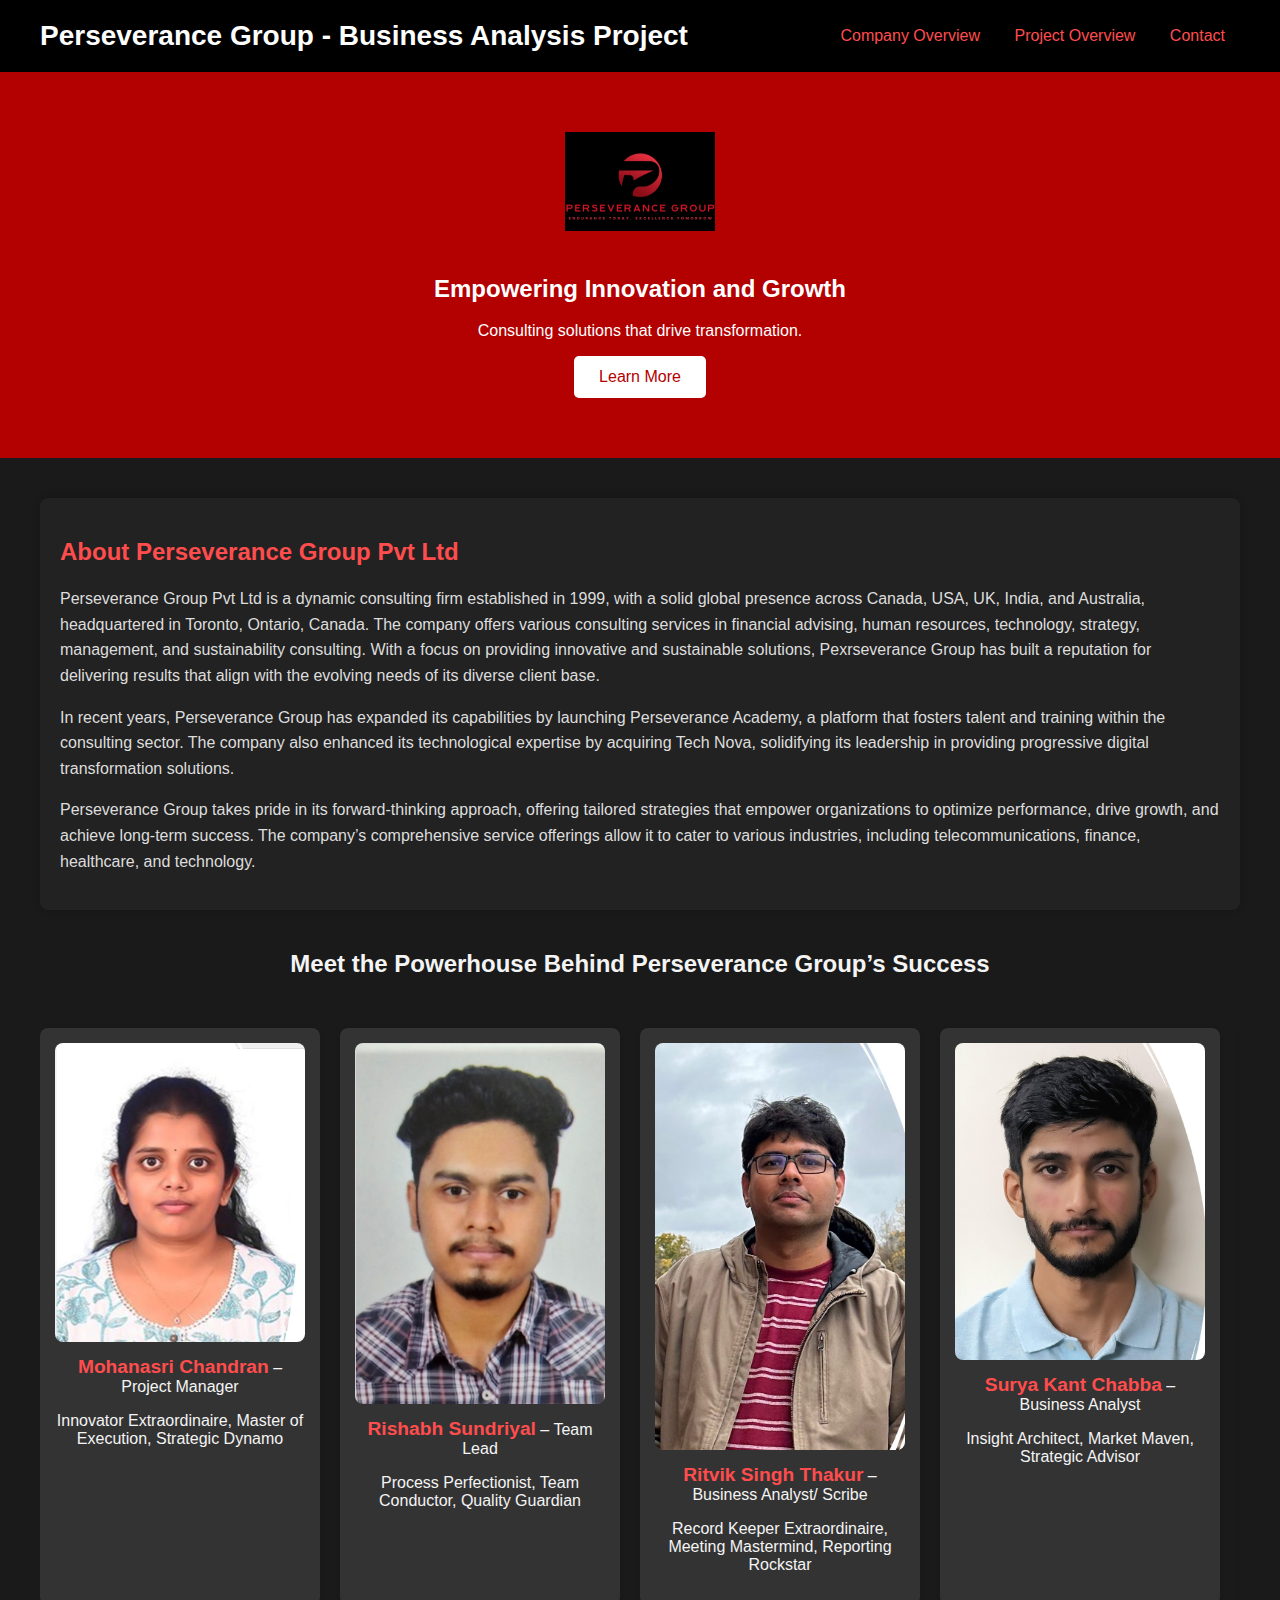
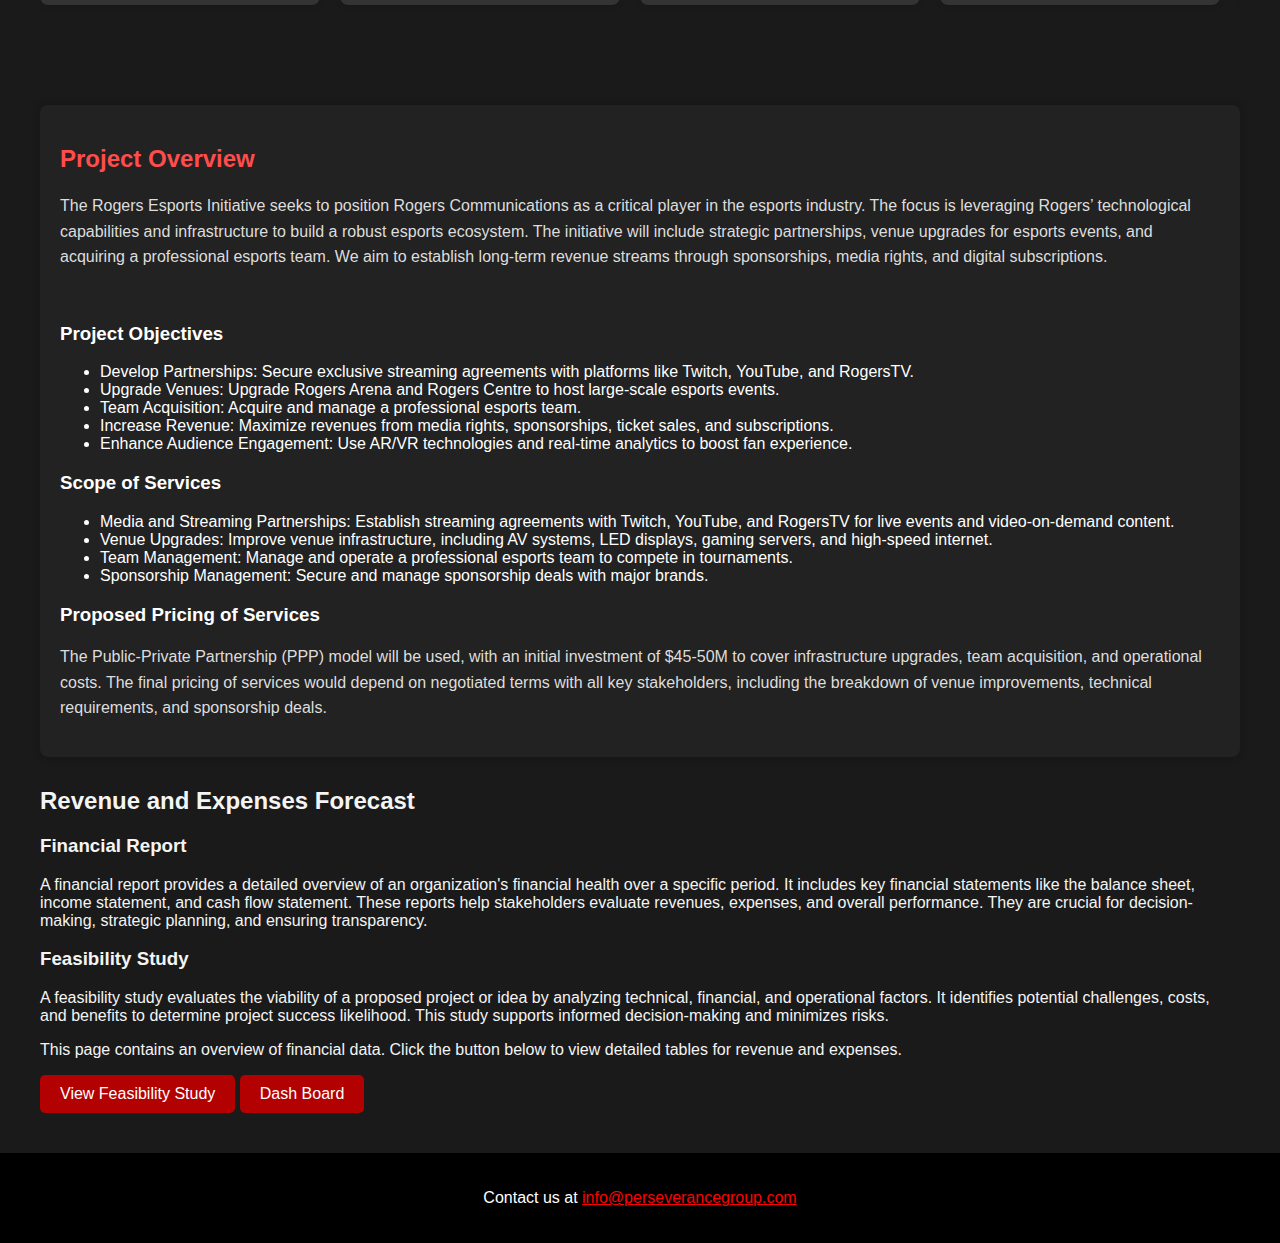
<file: index.html>
<!DOCTYPE html>
<html lang="en">

<head>
    <meta charset="UTF-8">
    <meta name="viewport" content="width=device-width, initial-scale=1.0">
    <title>Perseverance Group - Business Analysis Project</title>
    <link rel="stylesheet" href="front.css">
</head>

<body>
    <!-- Header with Navigation -->
    <header>
        <div class="container">
            <h1>Perseverance Group - Business Analysis Project</h1>
            <nav>
                <a href="#company-overview">Company Overview</a>
                <a href="#project-overview">Project Overview</a>
                <a href="#contact">Contact</a>
            </nav>
        </div>
    </header>

<!-- Hero Section -->
<section class="hero">
    <div class="hero-content">
        <!-- Company Logo -->
        <img src="pers_logo.jpeg" alt="Perseverance Consulting Logo" class="company-logo">
        
        <!-- Hero Text -->
        <h2>Empowering Innovation and Growth</h2>
        <p>Consulting solutions that drive transformation.</p>
        
        <!-- Learn More Button -->
        <button onclick="window.open('about_us.html', '_blank')">Learn More</button>
    </div>
</section>


    <!-- Company Overview Section -->
    <section id="company-overview" class="content-section">
        <div class="card">
            <h2>About Perseverance Group Pvt Ltd</h2>
            <p>Perseverance Group Pvt Ltd is a dynamic consulting firm established in 1999, with a solid global presence
                across Canada, USA, UK, India, and Australia, headquartered in Toronto, Ontario, Canada. The company
                offers various consulting services in financial advising, human resources, technology, strategy,
                management, and sustainability consulting. With a focus on providing innovative and sustainable
                solutions, Pexrseverance Group has built a reputation for delivering results that align with the evolving
                needs of its diverse client base.</p>
            <p>In recent years, Perseverance Group has expanded its capabilities by launching Perseverance Academy, a
                platform that fosters talent and training within the consulting sector. The company also enhanced its
                technological expertise by acquiring Tech Nova, solidifying its leadership in providing progressive
                digital transformation solutions.</p>
            <p>Perseverance Group takes pride in its forward-thinking approach, offering tailored strategies that
                empower organizations to optimize performance, drive growth, and achieve long-term success. The
                company’s comprehensive service offerings allow it to cater to various industries, including
                telecommunications, finance, healthcare, and technology.</p>
        </div>

        <!-- Team Members Section -->
        <div class="team-section">
            <h3>Meet the Powerhouse Behind Perseverance Group’s Success</h3>
            <div class="slider">
                <div class="slide">
                    <img src="mohana-image.jpg" alt="Mohanasri Chandran">
                    <p><strong>Mohanasri Chandran</strong> – Project Manager</p>
                    <p>Innovator Extraordinaire, Master of Execution, Strategic Dynamo</p>
                </div>
                <div class="slide">
                    <img src="rishabh-image.jpg" alt="Rishabh Sundriyal">
                    <p><strong>Rishabh Sundriyal</strong> – Team Lead</p>
                    <p>Process Perfectionist, Team Conductor, Quality Guardian</p>
                </div>
                <div class="slide">
                    <img src="ritvik-image.jpg" alt="Ritvik Singh Thakur">
                    <p><strong>Ritvik Singh Thakur</strong> – Business Analyst/ Scribe</p>
                    <p>Record Keeper Extraordinaire, Meeting Mastermind, Reporting Rockstar</p>
                </div>
                <div class="slide">
                    <img src="surya-image.jpg" alt="Surya Kant Chabba">
                    <p><strong>Surya Kant Chabba</strong> – Business Analyst</p>
                    <p>Insight Architect, Market Maven, Strategic Advisor</p>
                </div>
                <div class="slide">
                    <img src="jyoti-image.jpg" alt="Jyoti Randhawa">
                    <p><strong>Jyoti Randhawa</strong> – Business Analyst</p>
                    <p>Workflow Wizard, Collaboration Catalyst, Solution Specialist</p>
                </div>
                <div class="slide">
                    <img src="chitresh-image.jpg" alt="Chitresh Naredi">
                    <p><strong>Chitresh Naredi</strong> – Business Analyst</p>
                    <p>Data Simplifier, Trend Tracker, Revenue Driver</p>
                </div>
            </div>
        </div>
    </section>


    <!-- Project Overview Section -->
    <section id="project-overview" class="content-section">
        <div class="card">
            <h2>Project Overview</h2>
            <p>The Rogers Esports Initiative seeks to position Rogers Communications as a critical player in the esports
                industry. The focus is leveraging Rogers’ technological capabilities and infrastructure to build a
                robust esports ecosystem. The initiative will include strategic partnerships, venue upgrades for esports
                events, and acquiring a professional esports team. We aim to establish long-term revenue streams through
                sponsorships, media rights, and digital subscriptions.</p>
            <br>
            <h3>Project Objectives</h3>
            <ul>
                <li>Develop Partnerships: Secure exclusive streaming agreements with platforms like Twitch, YouTube, and
                    RogersTV.</li>
                <li>Upgrade Venues: Upgrade Rogers Arena and Rogers Centre to host large-scale esports events.</li>
                <li>Team Acquisition: Acquire and manage a professional esports team.</li>
                <li>Increase Revenue: Maximize revenues from media rights, sponsorships, ticket sales, and
                    subscriptions.</li>
                <li>Enhance Audience Engagement: Use AR/VR technologies and real-time analytics to boost fan experience.
                </li>
            </ul>

            <h3>Scope of Services</h3>
            <ul>
                <li>Media and Streaming Partnerships: Establish streaming agreements with Twitch, YouTube, and RogersTV
                    for live events and video-on-demand content.</li>
                <li>Venue Upgrades: Improve venue infrastructure, including AV systems, LED displays, gaming servers,
                    and high-speed internet.</li>
                <li>Team Management: Manage and operate a professional esports team to compete in tournaments.</li>
                <li>Sponsorship Management: Secure and manage sponsorship deals with major brands.</li>
            </ul>

            <h3>Proposed Pricing of Services</h3>
            <p>The Public-Private Partnership (PPP) model will be used, with an initial investment of $45-50M to cover
                infrastructure upgrades, team acquisition, and operational costs. The final pricing of services would
                depend on negotiated terms with all key stakeholders, including the breakdown of venue improvements,
                technical requirements, and sponsorship deals.</p>
        </div>

        <!-- Financial Tables -->
        <div class="table-container">
            <h2>Revenue and Expenses Forecast</h2>

            <!-- Revenue Table -->
            <div class="table-container">
                <h3>Financial Report</h3>
                <p>A financial report provides a detailed overview of an organization's financial health over a specific
                    period. It includes key financial statements like the balance sheet, income statement, and cash flow
                    statement. These reports help stakeholders evaluate revenues, expenses, and overall performance.
                    They are crucial for decision-making, strategic planning, and ensuring transparency.</p>
                <h3>Feasibility Study</h3>
                <p>A feasibility study evaluates the viability of a proposed project or idea by analyzing technical,
                    financial, and operational factors. It identifies potential challenges, costs, and benefits to
                    determine project success likelihood. This study supports informed decision-making and minimizes
                    risks.</p>
                <p>This page contains an overview of financial data. Click the button below to view detailed tables for
                    revenue and expenses.</p>
                <button onclick="window.open('financial-tables.html', '_blank')">View Feasibility Study</button>
                <button onclick="window.open('dash_board.html', '_blank')">Dash Board</button>
            </div>
        </div>
    </section>

    <!-- Footer Section -->
    <footer id="contact">
        <p>Contact us at <a style="color:red;" href="mailto:info@perseverancegroup.com">info@perseverancegroup.com</a>
        </p>
    </footer>
</body>

</html>
</file>
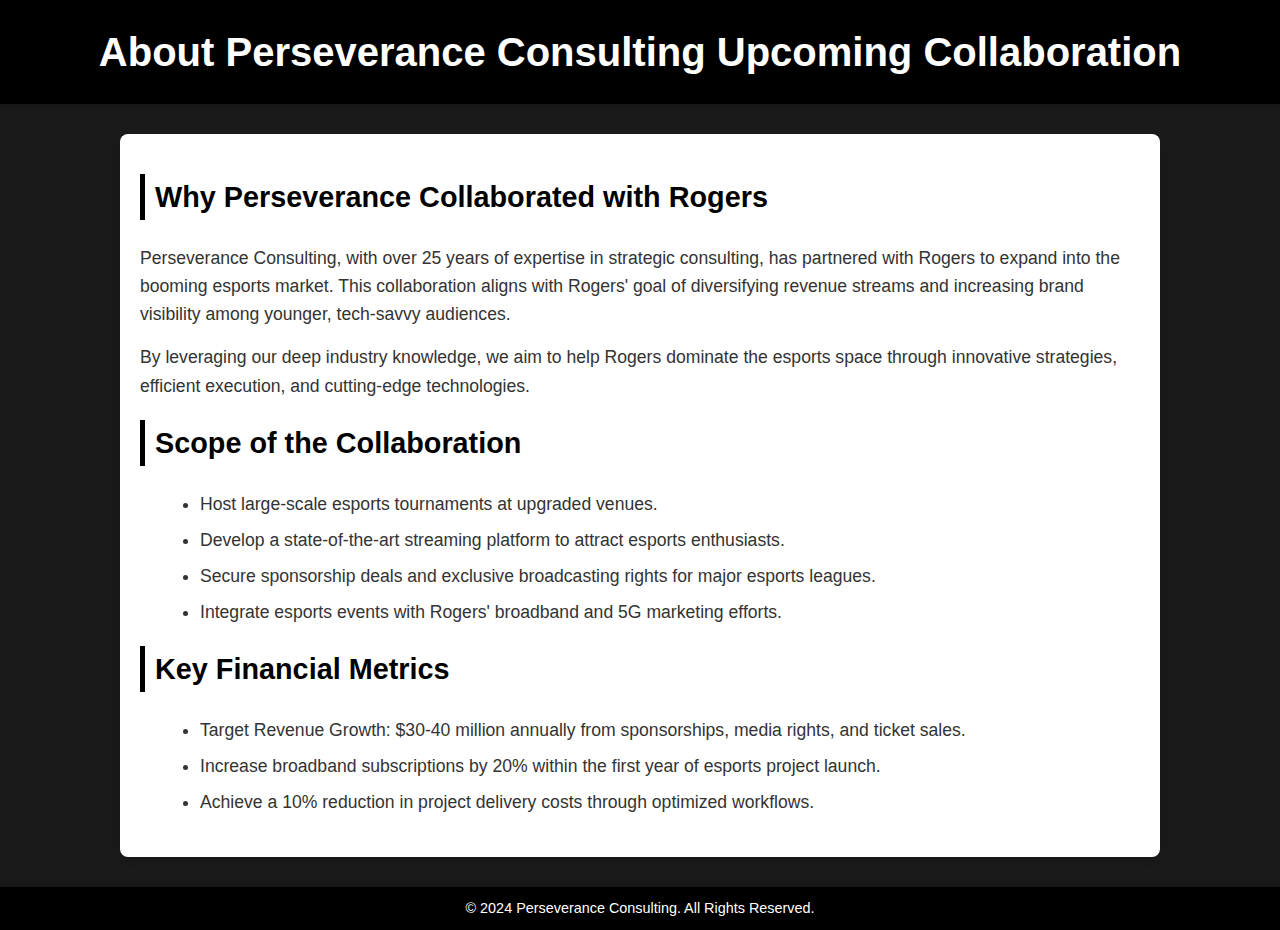
<file: about_us.html>
<!DOCTYPE html>
<html lang="en">
<head>
    <meta charset="UTF-8">
    <meta name="viewport" content="width=device-width, initial-scale=1.0">
    <title>About Us - Perseverance Consulting </title>
    <style>
        /* General Styles */
        body {
            font-family: 'Roboto', Arial, sans-serif;
            margin: 0;
            padding: 0;
            background-color: #1a1a1a; /* Dark background */
            color: #f4f4f4; /* Light text color for readability */
            line-height: 1.6;
        }
    
        /* Header Styles */
        header {
            background-color: #000; /* Black background */
            color: white;
            padding: 20px 0;
            text-align: center;
            box-shadow: 0 4px 6px rgba(0, 0, 0, 0.1);
        }
    
        header h1 {
            margin: 0;
            font-size: 2.5rem;
            font-weight: bold;
        }
    
        /* Content Section */
        .content {
            max-width: 1000px;
            margin: 30px auto;
            padding: 20px;
            background: white; /* White background for the content */
            color: #333; /* Dark text for readability */
            border-radius: 8px;
            box-shadow: 0 4px 8px rgba(0, 0, 0, 0.1);
        }
    
        h2 {
            color: #000; /* Black text for headings */
            font-size: 1.8rem;
            border-left: 5px solid #000; /* Black border left */
            padding-left: 10px;
            margin-top: 20px;
        }
    
        p {
            margin: 15px 0;
            font-size: 1.1rem;
        }
    
        ul {
            margin: 15px 0 20px 20px;
            font-size: 1.1rem;
        }
    
        ul li {
            margin: 8px 0;
            list-style: disc;
        }
    
        /* Footer Styles */
        footer {
            background-color: #000; /* Black background */
            color: white;
            text-align: center;
            padding: 10px 0;
            position: relative;
            margin-top: 30px;
            box-shadow: 0 -4px 6px rgba(0, 0, 0, 0.1);
        }
    
        footer p {
            margin: 0;
            font-size: 0.9rem;
        }
    
        /* Button Styles */
        .button {
            display: inline-block;
            margin: 20px auto;
            text-align: center;
            text-decoration: none;
            color: #fff;
            background-color: #000; /* Black background for buttons */
            padding: 10px 20px;
            border-radius: 5px;
            font-size: 1rem;
            transition: background-color 0.3s;
        }
    
        .button:hover {
            background-color: #333; /* Darker shade of black on hover */
        }
    </style>
</head>
<body>
    <header>
        <h1>About Perseverance Consulting Upcoming Collaboration</h1>
    </header>
    <div class="content">
        <h2>Why Perseverance Collaborated with Rogers</h2>
        <p>
            Perseverance Consulting, with over 25 years of expertise in strategic consulting, has partnered with Rogers to expand into the booming esports market. This collaboration aligns with Rogers' goal of diversifying revenue streams and increasing brand visibility among younger, tech-savvy audiences.
        </p>
        <p>
            By leveraging our deep industry knowledge, we aim to help Rogers dominate the esports space through innovative strategies, efficient execution, and cutting-edge technologies.
        </p>

        <h2>Scope of the Collaboration</h2>
        <ul>
            <li>Host large-scale esports tournaments at upgraded venues.</li>
            <li>Develop a state-of-the-art streaming platform to attract esports enthusiasts.</li>
            <li>Secure sponsorship deals and exclusive broadcasting rights for major esports leagues.</li>
            <li>Integrate esports events with Rogers' broadband and 5G marketing efforts.</li>
        </ul>

        <h2>Key Financial Metrics</h2>
        <ul>
            <li>Target Revenue Growth: $30-40 million annually from sponsorships, media rights, and ticket sales.</li>
            <li>Increase broadband subscriptions by 20% within the first year of esports project launch.</li>
            <li>Achieve a 10% reduction in project delivery costs through optimized workflows.</li>
        </ul>
    </div>
    <footer>
        <p>&copy; 2024 Perseverance Consulting. All Rights Reserved.</p>
    </footer>
</body>
</html>
</file>
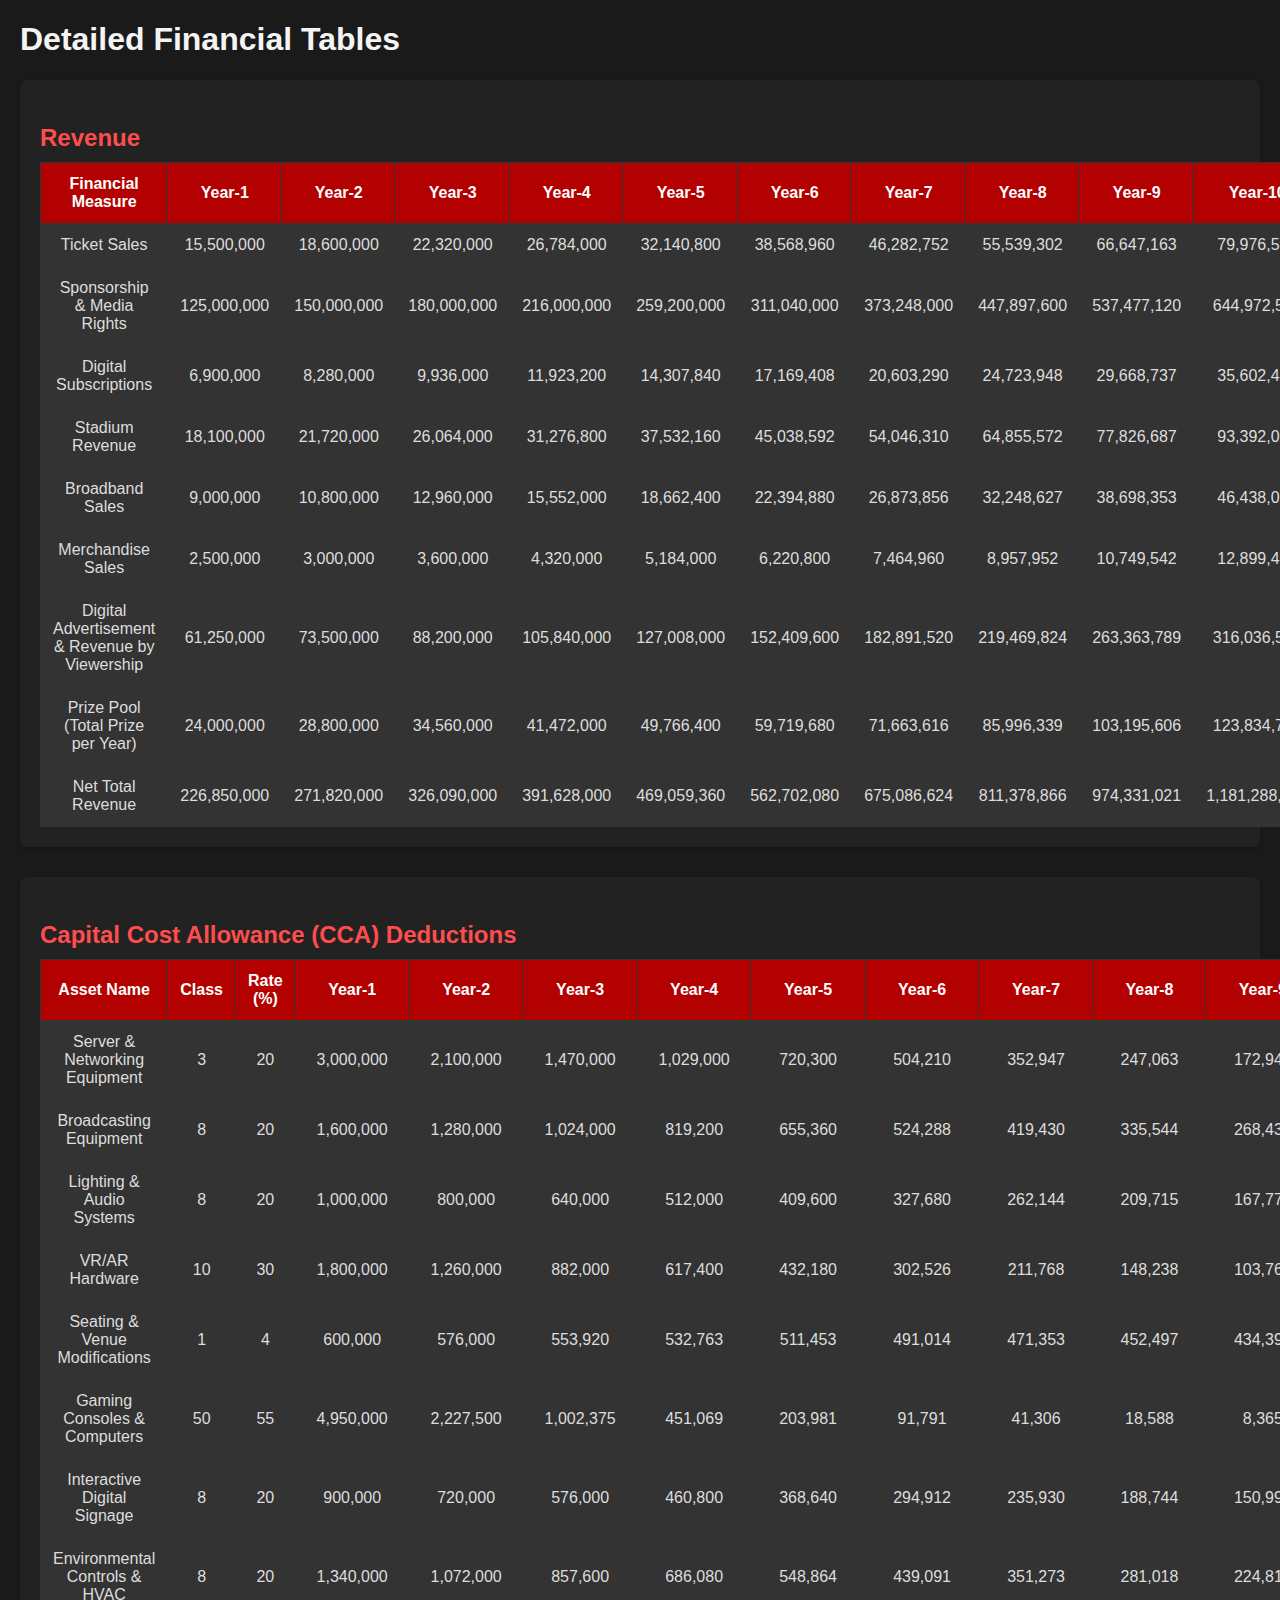
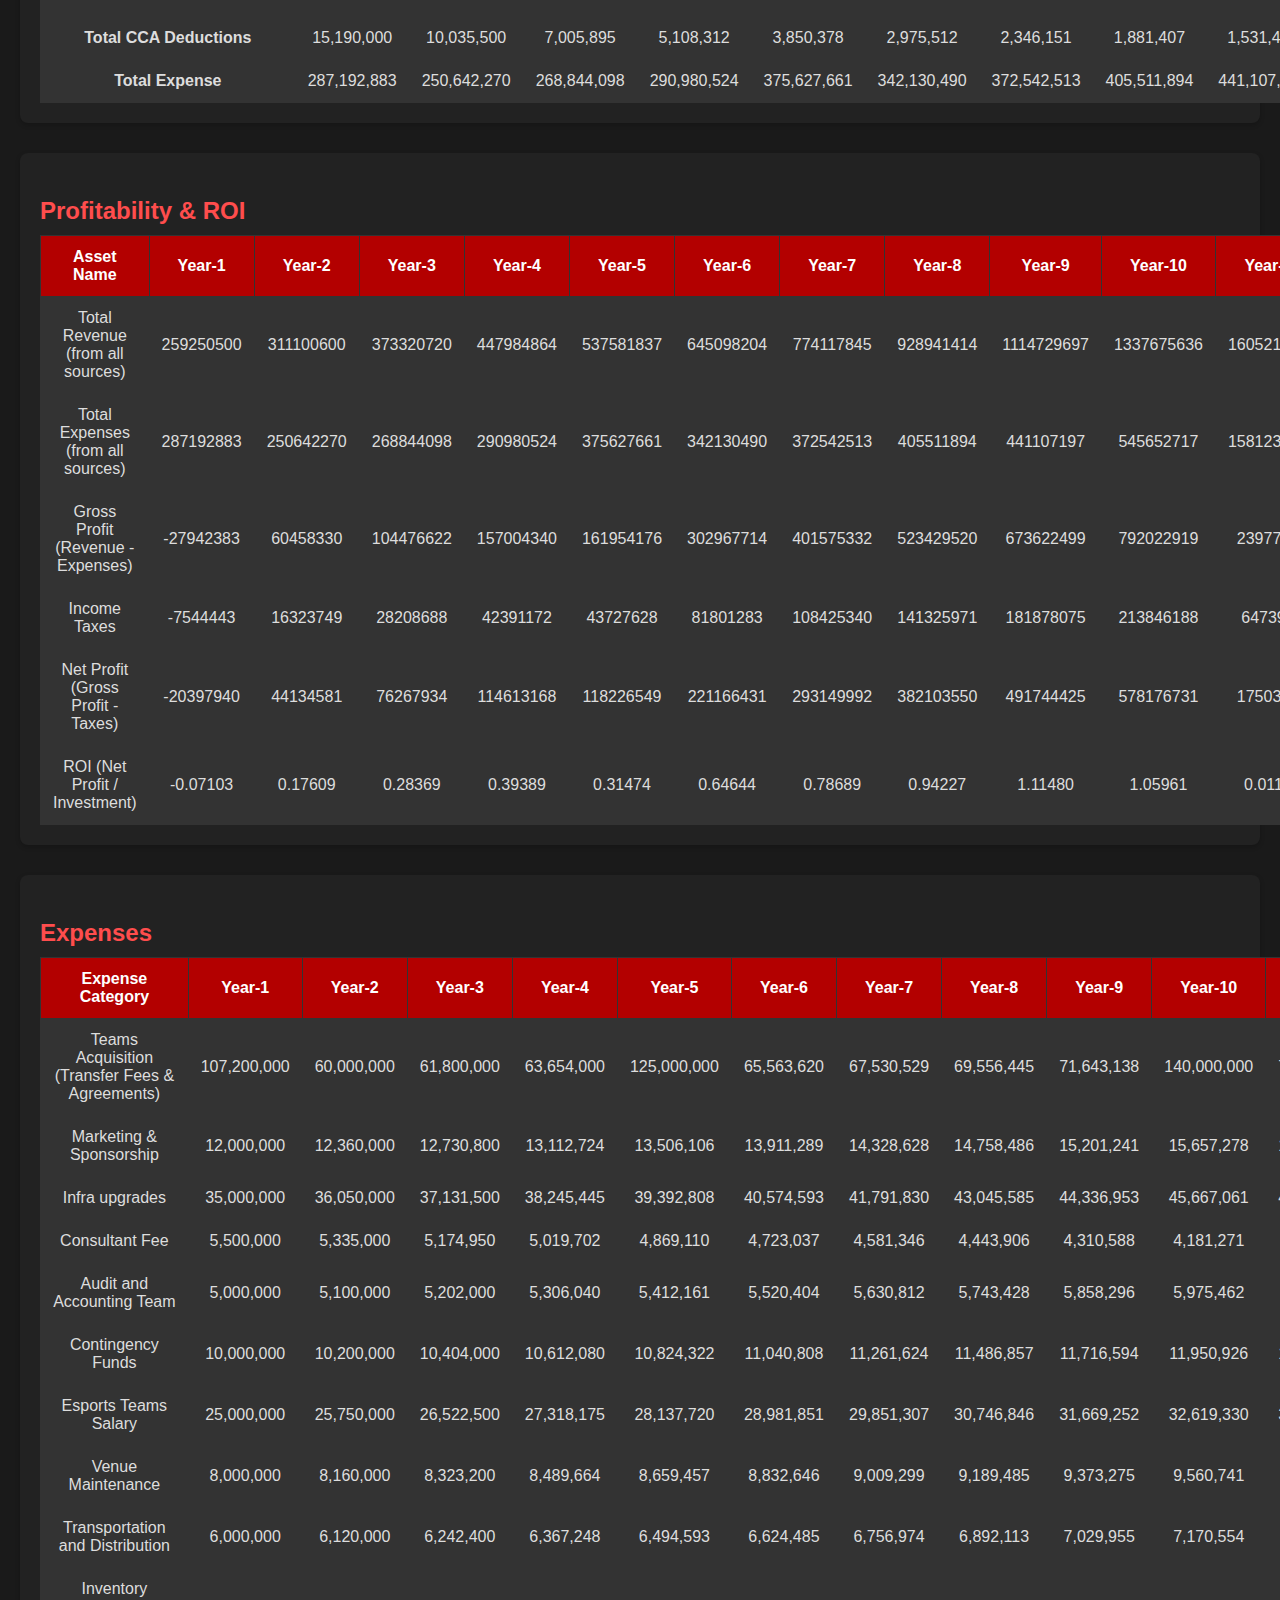
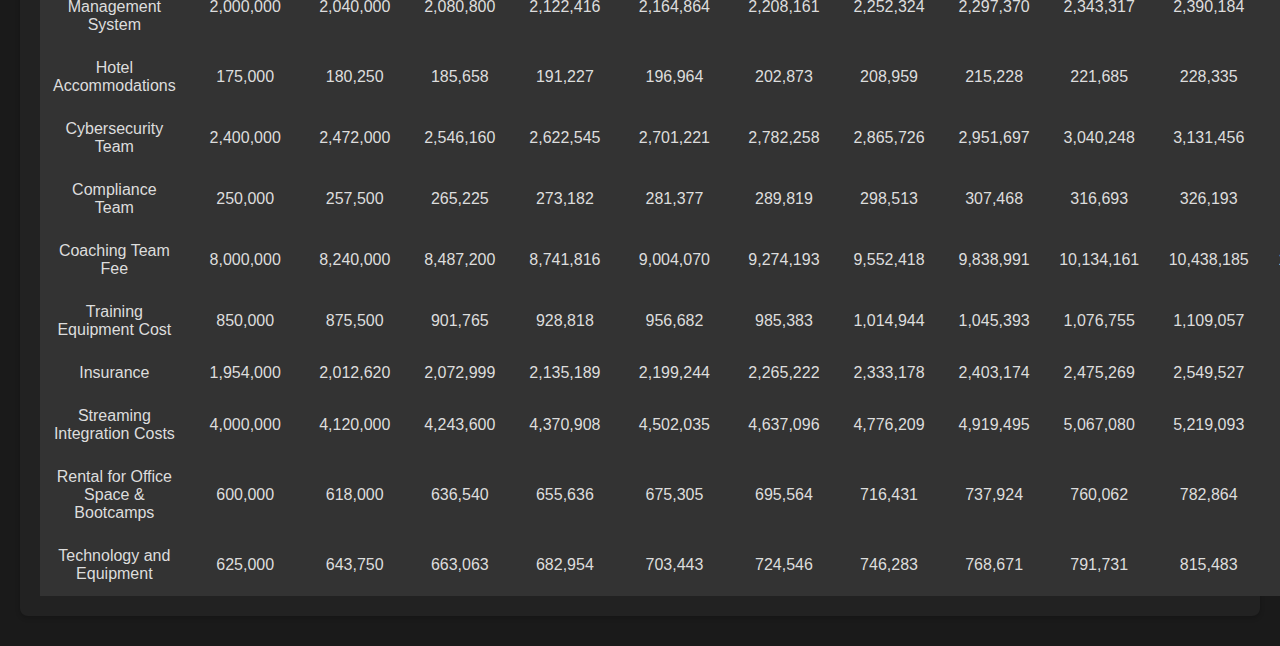
<file: financial-tables.html>
<!DOCTYPE html>
<html lang="en">

<head>
    <meta charset="UTF-8">
    <meta name="viewport" content="width=device-width, initial-scale=1.0">
    <title>Financial Tables</title>
    <style>
        body {
            font-family: Arial, sans-serif;
            margin: 20px;
            background-color: #1a1a1a; /* Dark background for the entire page */
            color: #f4f4f4; /* Light text color for readability */
        }
    
        .table-container {
            margin-bottom: 30px;
            background-color: #222; /* Dark background for the container */
            padding: 20px;
            border-radius: 8px;
            box-shadow: 0 2px 5px rgba(0, 0, 0, 0.2); /* Subtle shadow for depth */
        }
    
        table {
            width: 100%;
            border-collapse: collapse;
            margin-top: 10px;
        }
    
        th,
        td {
            border: 1px solid #333; /* Dark border for a sleek look */
            padding: 12px;
            text-align: center;
            font-size: 16px;
        }
    
        th {
            background-color: #b30000; /* Red background for header */
            color: white; /* White text for header */
            font-weight: bold;
        }
    
        td {
            background-color: #333; /* Dark background for table cells */
            color: #ddd; /* Light text color for contrast */
        }
    
        td:hover {
            background-color: #ff4d4d; /* Red hover effect for cells */
            color: white; /* White text on hover for emphasis */
            transition: background-color 0.3s ease, color 0.3s ease;
        }
    
        h3 {
            margin-bottom: 10px;
            color: #ff4d4d; /* Red color for headings */
            font-size: 24px;
        }
    </style>
</head>

<body>
    <h1>Detailed Financial Tables</h1>

    <!-- Revenue Table -->
    <div class="table-container">
        <h3>Revenue</h3>
        <table>
            <thead>
                <tr>
                    <th>Financial Measure</th>
                    <th>Year-1</th>
                    <th>Year-2</th>
                    <th>Year-3</th>
                    <th>Year-4</th>
                    <th>Year-5</th>
                    <th>Year-6</th>
                    <th>Year-7</th>
                    <th>Year-8</th>
                    <th>Year-9</th>
                    <th>Year-10</th>
                    <th>Year-11</th>
                    <th>Year-12</th>
                    <th>Year-13</th>
                    <th>Year-14</th>
                    <th>Year-15</th>
                    <th>Year-16</th>
                    <th>Year-17</th>
                    <th>Year-18</th>
                    <th>Year-19</th>
                    <th>Year-20</th>
                </tr>
            </thead>
            <tbody>
                <tr>
                    <td>Ticket Sales</td>
                    <td>15,500,000</td>
                    <td>18,600,000</td>
                    <td>22,320,000</td>
                    <td>26,784,000</td>
                    <td>32,140,800</td>
                    <td>38,568,960</td>
                    <td>46,282,752</td>
                    <td>55,539,302</td>
                    <td>66,647,163</td>
                    <td>79,976,595</td>
                    <td>95,971,915</td>
                    <td>115,166,297</td>
                    <td>138,199,557</td>
                    <td>165,839,468</td>
                    <td>199,007,362</td>
                    <td>286,570,601</td>
                    <td>286,570,601</td>
                    <td>343,884,722</td>
                    <td>412,661,666</td>
                    <td>495,193,999</td>
                </tr>
                <tr>
                    <td>Sponsorship & Media Rights</td>
                    <td>125,000,000</td>
                    <td>150,000,000</td>
                    <td>180,000,000</td>
                    <td>216,000,000</td>
                    <td>259,200,000</td>
                    <td>311,040,000</td>
                    <td>373,248,000</td>
                    <td>447,897,600</td>
                    <td>537,477,120</td>
                    <td>644,972,544</td>
                    <td>773,967,053</td>
                    <td>928,760,463</td>
                    <td>1,114,512,556</td>
                    <td>1,337,415,067</td>
                    <td>1,604,898,081</td>
                    <td>2,311,053,236</td>
                    <td>2,311,053,236</td>
                    <td>2,773,263,883</td>
                    <td>3,327,916,660</td>
                    <td>3,993,499,992</td>
                </tr>
                <tr>
                    <td>Digital Subscriptions</td>
                    <td>6,900,000</td>
                    <td>8,280,000</td>
                    <td>9,936,000</td>
                    <td>11,923,200</td>
                    <td>14,307,840</td>
                    <td>17,169,408</td>
                    <td>20,603,290</td>
                    <td>24,723,948</td>
                    <td>29,668,737</td>
                    <td>35,602,484</td>
                    <td>42,722,981</td>
                    <td>51,267,578</td>
                    <td>61,521,093</td>
                    <td>73,825,312</td>
                    <td>88,590,374</td>
                    <td>127,570,139</td>
                    <td>127,570,139</td>
                    <td>153,084,166</td>
                    <td>183,701,000</td>
                    <td>220,441,200</td>
                </tr>
                <tr>
                    <td>Stadium Revenue</td>
                    <td>18,100,000</td>
                    <td>21,720,000</td>
                    <td>26,064,000</td>
                    <td>31,276,800</td>
                    <td>37,532,160</td>
                    <td>45,038,592</td>
                    <td>54,046,310</td>
                    <td>64,855,572</td>
                    <td>77,826,687</td>
                    <td>93,392,024</td>
                    <td>112,070,429</td>
                    <td>134,484,515</td>
                    <td>161,381,418</td>
                    <td>193,657,702</td>
                    <td>232,389,242</td>
                    <td>334,640,509</td>
                    <td>334,640,509</td>
                    <td>401,568,610</td>
                    <td>481,882,332</td>
                    <td>578,258,799</td>
                </tr>
                <tr>
                    <td>Broadband Sales</td>
                    <td>9,000,000</td>
                    <td>10,800,000</td>
                    <td>12,960,000</td>
                    <td>15,552,000</td>
                    <td>18,662,400</td>
                    <td>22,394,880</td>
                    <td>26,873,856</td>
                    <td>32,248,627</td>
                    <td>38,698,353</td>
                    <td>46,438,023</td>
                    <td>55,725,628</td>
                    <td>66,870,753</td>
                    <td>80,244,904</td>
                    <td>96,293,885</td>
                    <td>115,552,662</td>
                    <td>166,395,833</td>
                    <td>166,395,833</td>
                    <td>199,675,000</td>
                    <td>239,610,000</td>
                    <td>287,531,999</td>
                </tr>
                <tr>
                    <td>Merchandise Sales</td>
                    <td>2,500,000</td>
                    <td>3,000,000</td>
                    <td>3,600,000</td>
                    <td>4,320,000</td>
                    <td>5,184,000</td>
                    <td>6,220,800</td>
                    <td>7,464,960</td>
                    <td>8,957,952</td>
                    <td>10,749,542</td>
                    <td>12,899,451</td>
                    <td>15,479,341</td>
                    <td>18,575,209</td>
                    <td>22,290,251</td>
                    <td>26,748,301</td>
                    <td>32,097,962</td>
                    <td>46,221,065</td>
                    <td>46,221,065</td>
                    <td>55,465,278</td>
                    <td>66,558,333</td>
                    <td>79,870,000</td>
                </tr>
                <tr>
                    <td>Digital Advertisement & Revenue by Viewership</td>
                    <td>61,250,000</td>
                    <td>73,500,000</td>
                    <td>88,200,000</td>
                    <td>105,840,000</td>
                    <td>127,008,000</td>
                    <td>152,409,600</td>
                    <td>182,891,520</td>
                    <td>219,469,824</td>
                    <td>263,363,789</td>
                    <td>316,036,547</td>
                    <td>379,243,856</td>
                    <td>455,092,627</td>
                    <td>546,111,152</td>
                    <td>655,333,383</td>
                    <td>786,400,060</td>
                    <td>1,132,416,086</td>
                    <td>1,132,416,086</td>
                    <td>1,358,899,303</td>
                    <td>1,630,679,164</td>
                    <td>1,956,815,800</td>
                </tr>
                <tr>
                    <td>Prize Pool (Total Prize per Year)</td>
                    <td>24,000,000</td>
                    <td>28,800,000</td>
                    <td>34,560,000</td>
                    <td>41,472,000</td>
                    <td>49,766,400</td>
                    <td>59,719,680</td>
                    <td>71,663,616</td>
                    <td>85,996,339</td>
                    <td>103,195,606</td>
                    <td>123,834,727</td>
                    <td>148,601,681</td>
                    <td>178,322,017</td>
                    <td>213,986,420</td>
                    <td>257,259,702</td>
                    <td>309,100,678</td>
                    <td>442,984,959</td>
                    <td>442,984,959</td>
                    <td>531,581,950</td>
                    <td>637,898,340</td>
                    <td>765,478,008</td>
                </tr>
                <tr>
                    <td>Net Total Revenue</td>
                    <td>226,850,000</td>
                    <td>271,820,000</td>
                    <td>326,090,000</td>
                    <td>391,628,000</td>
                    <td>469,059,360</td>
                    <td>562,702,080</td>
                    <td>675,086,624</td>
                    <td>811,378,866</td>
                    <td>974,331,021</td>
                    <td>1,181,288,874</td>
                    <td>1,423,883,359</td>
                    <td>1,715,440,396</td>
                    <td>2,072,617,141</td>
                    <td>2,487,479,479</td>
                    <td>3,080,277,628</td>
                    <td>3,080,277,628</td>
                    <td>3,696,703,356</td>
                    <td>4,435,760,792</td>
                    <td>5,292,648,983</td>
                    <td>8,282,534,958</td>
                </tr>
            </tbody>
        </table>
    </div>

    <!-- Capital Cost Allowance (CCA) -->
    <div class="table-container">
        <h3>Capital Cost Allowance (CCA) Deductions</h3>
        <table>
            <thead>
                <tr>
                    <th>Asset Name</th>
                    <th>Class</th>
                    <th>Rate (%)</th>
                    <th>Year-1</th>
                    <th>Year-2</th>
                    <th>Year-3</th>
                    <th>Year-4</th>
                    <th>Year-5</th>
                    <th>Year-6</th>
                    <th>Year-7</th>
                    <th>Year-8</th>
                    <th>Year-9</th>
                    <th>Year-10</th>
                    <th>Year-11</th>
                    <th>Year-12</th>
                    <th>Year-13</th>
                    <th>Year-14</th>
                    <th>Year-15</th>
                    <th>Year-16</th>
                    <th>Year-17</th>
                    <th>Year-18</th>
                    <th>Year-19</th>
                    <th>Year-20</th>
                </tr>
            </thead>
            <tbody>
                <tr>
                    <td>Server & Networking Equipment</td>
                    <td>3</td>
                    <td>20</td>
                    <td>3,000,000</td>
                    <td>2,100,000</td>
                    <td>1,470,000</td>
                    <td>1,029,000</td>
                    <td>720,300</td>
                    <td>504,210</td>
                    <td>352,947</td>
                    <td>247,063</td>
                    <td>172,944</td>
                    <td>121,061</td>
                    <td>84,743</td>
                    <td>59,320</td>
                    <td>41,524</td>
                    <td>29,067</td>
                    <td>20,347</td>
                    <td>14,243</td>
                    <td>9,970</td>
                    <td>6,979</td>
                    <td>4,885</td>
                    <td>3,420</td>
                </tr>
                <tr>
                    <td>Broadcasting Equipment</td>
                    <td>8</td>
                    <td>20</td>
                    <td>1,600,000</td>
                    <td>1,280,000</td>
                    <td>1,024,000</td>
                    <td>819,200</td>
                    <td>655,360</td>
                    <td>524,288</td>
                    <td>419,430</td>
                    <td>335,544</td>
                    <td>268,435</td>
                    <td>214,748</td>
                    <td>171,798</td>
                    <td>137,438</td>
                    <td>109,950</td>
                    <td>87,960</td>
                    <td>70,368</td>
                    <td>56,294</td>
                    <td>45,035</td>
                    <td>36,028</td>
                    <td>28,822</td>
                    <td>23,058</td>
                </tr>
                <tr>
                    <td>Lighting & Audio Systems</td>
                    <td>8</td>
                    <td>20</td>
                    <td>1,000,000</td>
                    <td>800,000</td>
                    <td>640,000</td>
                    <td>512,000</td>
                    <td>409,600</td>
                    <td>327,680</td>
                    <td>262,144</td>
                    <td>209,715</td>
                    <td>167,772</td>
                    <td>134,218</td>
                    <td>107,374</td>
                    <td>85,899</td>
                    <td>68,719</td>
                    <td>54,975</td>
                    <td>43,980</td>
                    <td>35,184</td>
                    <td>28,147</td>
                    <td>22,518</td>
                    <td>18,014</td>
                    <td>14,411</td>
                </tr>
                <tr>
                    <td>VR/AR Hardware</td>
                    <td>10</td>
                    <td>30</td>
                    <td>1,800,000</td>
                    <td>1,260,000</td>
                    <td>882,000</td>
                    <td>617,400</td>
                    <td>432,180</td>
                    <td>302,526</td>
                    <td>211,768</td>
                    <td>148,238</td>
                    <td>103,767</td>
                    <td>72,637</td>
                    <td>50,846</td>
                    <td>35,592</td>
                    <td>24,914</td>
                    <td>17,440</td>
                    <td>12,208</td>
                    <td>8,546</td>
                    <td>5,982</td>
                    <td>4,187</td>
                    <td>2,930</td>
                    <td>2,051</td>
                </tr>
                <tr>
                    <td>Seating & Venue Modifications</td>
                    <td>1</td>
                    <td>4</td>
                    <td>600,000</td>
                    <td>576,000</td>
                    <td>553,920</td>
                    <td>532,763</td>
                    <td>511,453</td>
                    <td>491,014</td>
                    <td>471,353</td>
                    <td>452,497</td>
                    <td>434,397</td>
                    <td>417,021</td>
                    <td>400,300</td>
                    <td>384,288</td>
                    <td>368,915</td>
                    <td>354,158</td>
                    <td>340,032</td>
                    <td>326,431</td>
                    <td>313,374</td>
                    <td>300,839</td>
                    <td>288,806</td>
                    <td>277,254</td>
                </tr>
                <tr>
                    <td>Gaming Consoles & Computers</td>
                    <td>50</td>
                    <td>55</td>
                    <td>4,950,000</td>
                    <td>2,227,500</td>
                    <td>1,002,375</td>
                    <td>451,069</td>
                    <td>203,981</td>
                    <td>91,791</td>
                    <td>41,306</td>
                    <td>18,588</td>
                    <td>8,365</td>
                    <td>3,764</td>
                    <td>1,694</td>
                    <td>762</td>
                    <td>343</td>
                    <td>154</td>
                    <td>69</td>
                    <td>31</td>
                    <td>14</td>
                    <td>6</td>
                    <td>3</td>
                    <td>1</td>
                </tr>
                <tr>
                    <td>Interactive Digital Signage</td>
                    <td>8</td>
                    <td>20</td>
                    <td>900,000</td>
                    <td>720,000</td>
                    <td>576,000</td>
                    <td>460,800</td>
                    <td>368,640</td>
                    <td>294,912</td>
                    <td>235,930</td>
                    <td>188,744</td>
                    <td>150,995</td>
                    <td>120,796</td>
                    <td>96,637</td>
                    <td>77,309</td>
                    <td>61,847</td>
                    <td>49,477</td>
                    <td>39,581</td>
                    <td>31,665</td>
                    <td>25,332</td>
                    <td>20,265</td>
                    <td>16,212</td>
                    <td>12,969</td>
                </tr>
                <tr>
                    <td>Environmental Controls & HVAC</td>
                    <td>8</td>
                    <td>20</td>
                    <td>1,340,000</td>
                    <td>1,072,000</td>
                    <td>857,600</td>
                    <td>686,080</td>
                    <td>548,864</td>
                    <td>439,091</td>
                    <td>351,273</td>
                    <td>281,018</td>
                    <td>224,814</td>
                    <td>179,851</td>
                    <td>143,881</td>
                    <td>115,105</td>
                    <td>92,084</td>
                    <td>73,667</td>
                    <td>58,934</td>
                    <td>47,147</td>
                    <td>37,718</td>
                    <td>30,173</td>
                    <td>24,138</td>
                    <td>19,310</td>
                </tr>
                <tr>
                    <td colspan="3"><strong>Total CCA Deductions</strong></td>
                    <td>15,190,000</td>
                    <td>10,035,500</td>
                    <td>7,005,895</td>
                    <td>5,108,312</td>
                    <td>3,850,378</td>
                    <td>2,975,512</td>
                    <td>2,346,151</td>
                    <td>1,881,407</td>
                    <td>1,531,489</td>
                    <td>1,264,096</td>
                    <td>1,057,272</td>
                    <td>895,712</td>
                    <td>768,295</td>
                    <td>666,897</td>
                    <td>585,518</td>
                    <td>519,541</td>
                    <td>465,571</td>
                    <td>420,995</td>
                    <td>383,810</td>
                    <td>352,474</td>
                </tr>
                <tr>
                    <td colspan="3"><strong>Total Expense</strong></td>
                    <td>287,192,883</td>
                    <td>250,642,270</td>
                    <td>268,844,098</td>
                    <td>290,980,524</td>
                    <td>375,627,661</td>
                    <td>342,130,490</td>
                    <td>372,542,513</td>
                    <td>405,511,894</td>
                    <td>441,107,197</td>
                    <td>545,652,717</td>
                    <td>1,581,233,303</td>
                    <td>1,628,040,396</td>
                    <td>266,297,452</td>
                    <td>273,809,514</td>
                    <td>354,543,866</td>
                    <td>287,172,724</td>
                    <td>295,439,821</td>
                    <td>303,983,225</td>
                    <td>312,806,469</td>
                    <td>402,435,034</td>
                </tr>
            </tbody>
        </table>
    </div>

    <!-- Profitability & ROI -->
    <div class="table-container">
        <h3>Profitability & ROI</h3>
        <table>
            <thead>
                <tr>
                    <th>Asset Name</th>
                    <th>Year-1</th>
                    <th>Year-2</th>
                    <th>Year-3</th>
                    <th>Year-4</th>
                    <th>Year-5</th>
                    <th>Year-6</th>
                    <th>Year-7</th>
                    <th>Year-8</th>
                    <th>Year-9</th>
                    <th>Year-10</th>
                    <th>Year-11</th>
                    <th>Year-12</th>
                    <th>Year-13</th>
                    <th>Year-14</th>
                    <th>Year-15</th>
                    <th>Year-16</th>
                    <th>Year-17</th>
                    <th>Year-18</th>
                    <th>Year-19</th>
                    <th>Year-20</th>
                </tr>
            </thead>
            <tbody>
                <tr>
                    <td>Total Revenue (from all sources)</td>
                    <td>259250500</td>
                    <td>311100600</td>
                    <td>373320720</td>
                    <td>447984864</td>
                    <td>537581837</td>
                    <td>645098204</td>
                    <td>774117845</td>
                    <td>928941414</td>
                    <td>1114729697</td>
                    <td>1337675636</td>
                    <td>1605210763</td>
                    <td>1926252916</td>
                    <td>2311503499</td>
                    <td>2773804199</td>
                    <td>3328565039</td>
                    <td>4793133656</td>
                    <td>4793133656</td>
                    <td>5751760387</td>
                    <td>6902112465</td>
                    <td>8282534958</td>
                </tr>
                <tr>
                    <td>Total Expenses (from all sources)</td>
                    <td>287192883</td>
                    <td>250642270</td>
                    <td>268844098</td>
                    <td>290980524</td>
                    <td>375627661</td>
                    <td>342130490</td>
                    <td>372542513</td>
                    <td>405511894</td>
                    <td>441107197</td>
                    <td>545652717</td>
                    <td>1581233303</td>
                    <td>1628040396</td>
                    <td>266297452</td>
                    <td>273809514</td>
                    <td>354543866</td>
                    <td>287172724</td>
                    <td>295439821</td>
                    <td>303983225</td>
                    <td>312806469</td>
                    <td>402435034</td>
                </tr>
                <tr>
                    <td>Gross Profit (Revenue - Expenses)</td>
                    <td>-27942383</td>
                    <td>60458330</td>
                    <td>104476622</td>
                    <td>157004340</td>
                    <td>161954176</td>
                    <td>302967714</td>
                    <td>401575332</td>
                    <td>523429520</td>
                    <td>673622499</td>
                    <td>792022919</td>
                    <td>23977460</td>
                    <td>298212520</td>
                    <td>2045206047</td>
                    <td>2499994685</td>
                    <td>2974021173</td>
                    <td>4505960932</td>
                    <td>4497693835</td>
                    <td>5447777162</td>
                    <td>6589305996</td>
                    <td>7880099924</td>
                </tr>
                <tr>
                    <td>Income Taxes</td>
                    <td>-7544443</td>
                    <td>16323749</td>
                    <td>28208688</td>
                    <td>42391172</td>
                    <td>43727628</td>
                    <td>81801283</td>
                    <td>108425340</td>
                    <td>141325971</td>
                    <td>181878075</td>
                    <td>213846188</td>
                    <td>6473914</td>
                    <td>80517380</td>
                    <td>552205633</td>
                    <td>674998565</td>
                    <td>802985717</td>
                    <td>1216609452</td>
                    <td>1214377336</td>
                    <td>1470899834</td>
                    <td>1779112619</td>
                    <td>2127626979</td>
                </tr>
                <tr>
                    <td>Net Profit (Gross Profit - Taxes)</td>
                    <td>-20397940</td>
                    <td>44134581</td>
                    <td>76267934</td>
                    <td>114613168</td>
                    <td>118226549</td>
                    <td>221166431</td>
                    <td>293149992</td>
                    <td>382103550</td>
                    <td>491744425</td>
                    <td>578176731</td>
                    <td>17503546</td>
                    <td>217695139</td>
                    <td>1493000415</td>
                    <td>1824996120</td>
                    <td>2171035456</td>
                    <td>3289351480</td>
                    <td>3283316500</td>
                    <td>3976877329</td>
                    <td>4810193377</td>
                    <td>5752472944</td>
                </tr>
                <tr>
                    <td>ROI (Net Profit / Investment)</td>
                    <td>-0.07103</td>
                    <td>0.17609</td>
                    <td>0.28369</td>
                    <td>0.39389</td>
                    <td>0.31474</td>
                    <td>0.64644</td>
                    <td>0.78689</td>
                    <td>0.94227</td>
                    <td>1.11480</td>
                    <td>1.05961</td>
                    <td>0.01107</td>
                    <td>0.13372</td>
                    <td>5.60651</td>
                    <td>6.66520</td>
                    <td>6.12346</td>
                    <td>11.45426</td>
                    <td>11.11332</td>
                    <td>13.08256</td>
                    <td>15.37754</td>
                    <td>14.29417</td>
                </tr>
            </tbody>
        </table>
    </div>

    <!-- Expenses Table -->
    <div class="table-container">
        <h3>Expenses</h3>
        <table>
            <thead>
                <tr>
                    <th>Expense Category</th>
                    <th>Year-1</th>
                    <th>Year-2</th>
                    <th>Year-3</th>
                    <th>Year-4</th>
                    <th>Year-5</th>
                    <th>Year-6</th>
                    <th>Year-7</th>
                    <th>Year-8</th>
                    <th>Year-9</th>
                    <th>Year-10</th>
                    <th>Year-11</th>
                    <th>Year-12</th>
                    <th>Year-13</th>
                    <th>Year-14</th>
                    <th>Year-15</th>
                    <th>Year-16</th>
                    <th>Year-17</th>
                    <th>Year-18</th>
                    <th>Year-19</th>
                    <th>Year-20</th>
                </tr>
            </thead>
            <tbody>
                <tr>
                    <td>Teams Acquisition (Transfer Fees & Agreements)</td>
                    <td>107,200,000</td>
                    <td>60,000,000</td>
                    <td>61,800,000</td>
                    <td>63,654,000</td>
                    <td>125,000,000</td>
                    <td>65,563,620</td>
                    <td>67,530,529</td>
                    <td>69,556,445</td>
                    <td>71,643,138</td>
                    <td>140,000,000</td>
                    <td>73,792,432</td>
                    <td>76,006,205</td>
                    <td>78,286,391</td>
                    <td>80,635,983</td>
                    <td>156,000,000</td>
                    <td>83,055,063</td>
                    <td>85,546,715</td>
                    <td>88,113,116</td>
                    <td>90,756,509</td>
                    <td>174,000,000</td>
                </tr>
                <tr>
                    <td>Marketing & Sponsorship</td>
                    <td>12,000,000</td>
                    <td>12,360,000</td>
                    <td>12,730,800</td>
                    <td>13,112,724</td>
                    <td>13,506,106</td>
                    <td>13,911,289</td>
                    <td>14,328,628</td>
                    <td>14,758,486</td>
                    <td>15,201,241</td>
                    <td>15,657,278</td>
                    <td>16,126,997</td>
                    <td>16,610,806</td>
                    <td>17,109,131</td>
                    <td>17,622,405</td>
                    <td>18,151,077</td>
                    <td>18,695,609</td>
                    <td>19,256,477</td>
                    <td>19,834,172</td>
                    <td>20,429,197</td>
                    <td>21,042,073</td>
                </tr>
                <tr>
                    <td>Infra upgrades</td>
                    <td>35,000,000</td>
                    <td>36,050,000</td>
                    <td>37,131,500</td>
                    <td>38,245,445</td>
                    <td>39,392,808</td>
                    <td>40,574,593</td>
                    <td>41,791,830</td>
                    <td>43,045,585</td>
                    <td>44,336,953</td>
                    <td>45,667,061</td>
                    <td>47,037,073</td>
                    <td>48,448,185</td>
                    <td>49,901,631</td>
                    <td>51,398,680</td>
                    <td>52,940,640</td>
                    <td>54,528,860</td>
                    <td>56,164,725</td>
                    <td>57,849,667</td>
                    <td>59,585,157</td>
                    <td>61,372,712</td>
                </tr>
                <tr>
                    <td>Consultant Fee</td>
                    <td>5,500,000</td>
                    <td>5,335,000</td>
                    <td>5,174,950</td>
                    <td>5,019,702</td>
                    <td>4,869,110</td>
                    <td>4,723,037</td>
                    <td>4,581,346</td>
                    <td>4,443,906</td>
                    <td>4,310,588</td>
                    <td>4,181,271</td>
                    <td>4,055,833</td>
                    <td>3,934,158</td>
                    <td>3,816,133</td>
                    <td>3,701,649</td>
                    <td>3,590,600</td>
                    <td>3,482,882</td>
                    <td>3,378,395</td>
                    <td>3,277,043</td>
                    <td>3,178,732</td>
                    <td>3,083,370</td>
                </tr>
                <tr>
                    <td>Audit and Accounting Team</td>
                    <td>5,000,000</td>
                    <td>5,100,000</td>
                    <td>5,202,000</td>
                    <td>5,306,040</td>
                    <td>5,412,161</td>
                    <td>5,520,404</td>
                    <td>5,630,812</td>
                    <td>5,743,428</td>
                    <td>5,858,296</td>
                    <td>5,975,462</td>
                    <td>6,094,971</td>
                    <td>6,216,870</td>
                    <td>6,341,207</td>
                    <td>6,468,031</td>
                    <td>6,597,392</td>
                    <td>6,729,340</td>
                    <td>6,863,927</td>
                    <td>7,001,206</td>
                    <td>7,141,230</td>
                    <td>7,284,055</td>
                </tr>
                <tr>
                    <td>Contingency Funds</td>
                    <td>10,000,000</td>
                    <td>10,200,000</td>
                    <td>10,404,000</td>
                    <td>10,612,080</td>
                    <td>10,824,322</td>
                    <td>11,040,808</td>
                    <td>11,261,624</td>
                    <td>11,486,857</td>
                    <td>11,716,594</td>
                    <td>11,950,926</td>
                    <td>12,189,944</td>
                    <td>12,433,743</td>
                    <td>12,682,418</td>
                    <td>12,936,067</td>
                    <td>13,194,788</td>
                    <td>13,458,684</td>
                    <td>13,727,857</td>
                    <td>14,002,414</td>
                    <td>14,282,462</td>
                    <td>14,568,111</td>
                </tr>
                <tr>
                    <td>Esports Teams Salary</td>
                    <td>25,000,000</td>
                    <td>25,750,000</td>
                    <td>26,522,500</td>
                    <td>27,318,175</td>
                    <td>28,137,720</td>
                    <td>28,981,851</td>
                    <td>29,851,307</td>
                    <td>30,746,846</td>
                    <td>31,669,252</td>
                    <td>32,619,330</td>
                    <td>33,597,910</td>
                    <td>34,605,847</td>
                    <td>35,644,022</td>
                    <td>36,713,343</td>
                    <td>37,814,744</td>
                    <td>38,949,186</td>
                    <td>40,117,662</td>
                    <td>41,321,192</td>
                    <td>42,560,828</td>
                    <td>43,837,653</td>
                </tr>
                <tr>
                    <td>Venue Maintenance</td>
                    <td>8,000,000</td>
                    <td>8,160,000</td>
                    <td>8,323,200</td>
                    <td>8,489,664</td>
                    <td>8,659,457</td>
                    <td>8,832,646</td>
                    <td>9,009,299</td>
                    <td>9,189,485</td>
                    <td>9,373,275</td>
                    <td>9,560,741</td>
                    <td>9,751,956</td>
                    <td>9,946,995</td>
                    <td>10,145,935</td>
                    <td>10,348,854</td>
                    <td>10,555,831</td>
                    <td>10,766,948</td>
                    <td>10,982,287</td>
                    <td>11,201,933</td>
                    <td>11,425,972</td>
                    <td>11,654,492</td>
                </tr>
                <tr>
                    <td>Transportation and Distribution</td>
                    <td>6,000,000</td>
                    <td>6,120,000</td>
                    <td>6,242,400</td>
                    <td>6,367,248</td>
                    <td>6,494,593</td>
                    <td>6,624,485</td>
                    <td>6,756,974</td>
                    <td>6,892,113</td>
                    <td>7,029,955</td>
                    <td>7,170,554</td>
                    <td>7,313,965</td>
                    <td>7,460,244</td>
                    <td>7,609,449</td>
                    <td>7,761,638</td>
                    <td>7,916,871</td>
                    <td>8,075,208</td>
                    <td>8,236,712</td>
                    <td>8,401,446</td>
                    <td>8,569,475</td>
                    <td>8,740,864</td>
                </tr>
                <tr>
                    <td>Inventory Management System</td>
                    <td>2,000,000</td>
                    <td>2,040,000</td>
                    <td>2,080,800</td>
                    <td>2,122,416</td>
                    <td>2,164,864</td>
                    <td>2,208,161</td>
                    <td>2,252,324</td>
                    <td>2,297,370</td>
                    <td>2,343,317</td>
                    <td>2,390,184</td>
                    <td>2,437,988</td>
                    <td>2,486,748</td>
                    <td>2,536,483</td>
                    <td>2,587,213</td>
                    <td>2,638,957</td>
                    <td>2,691,736</td>
                    <td>2,745,570</td>
                    <td>2,800,482</td>
                    <td>2,856,492</td>
                    <td>2,913,622</td>
                </tr>
                <tr>
                    <td>Hotel Accommodations</td>
                    <td>175,000</td>
                    <td>180,250</td>
                    <td>185,658</td>
                    <td>191,227</td>
                    <td>196,964</td>
                    <td>202,873</td>
                    <td>208,959</td>
                    <td>215,228</td>
                    <td>221,685</td>
                    <td>228,335</td>
                    <td>235,185</td>
                    <td>242,241</td>
                    <td>249,508</td>
                    <td>256,993</td>
                    <td>264,703</td>
                    <td>272,644</td>
                    <td>280,824</td>
                    <td>289,248</td>
                    <td>297,926</td>
                    <td>306,864</td>
                </tr>
                <tr>
                    <td>Cybersecurity Team</td>
                    <td>2,400,000</td>
                    <td>2,472,000</td>
                    <td>2,546,160</td>
                    <td>2,622,545</td>
                    <td>2,701,221</td>
                    <td>2,782,258</td>
                    <td>2,865,726</td>
                    <td>2,951,697</td>
                    <td>3,040,248</td>
                    <td>3,131,456</td>
                    <td>3,225,399</td>
                    <td>3,322,161</td>
                    <td>3,421,826</td>
                    <td>3,524,481</td>
                    <td>3,630,215</td>
                    <td>3,739,122</td>
                    <td>3,851,295</td>
                    <td>3,966,834</td>
                    <td>4,085,839</td>
                    <td>4,208,415</td>
                </tr>
                <tr>
                    <td>Compliance Team</td>
                    <td>250,000</td>
                    <td>257,500</td>
                    <td>265,225</td>
                    <td>273,182</td>
                    <td>281,377</td>
                    <td>289,819</td>
                    <td>298,513</td>
                    <td>307,468</td>
                    <td>316,693</td>
                    <td>326,193</td>
                    <td>335,979</td>
                    <td>346,058</td>
                    <td>356,440</td>
                    <td>367,133</td>
                    <td>378,147</td>
                    <td>389,492</td>
                    <td>401,177</td>
                    <td>413,212</td>
                    <td>425,608</td>
                    <td>438,377</td>
                </tr>
                <tr>
                    <td>Coaching Team Fee</td>
                    <td>8,000,000</td>
                    <td>8,240,000</td>
                    <td>8,487,200</td>
                    <td>8,741,816</td>
                    <td>9,004,070</td>
                    <td>9,274,193</td>
                    <td>9,552,418</td>
                    <td>9,838,991</td>
                    <td>10,134,161</td>
                    <td>10,438,185</td>
                    <td>10,751,331</td>
                    <td>11,073,871</td>
                    <td>11,406,087</td>
                    <td>11,748,270</td>
                    <td>12,100,718</td>
                    <td>12,463,739</td>
                    <td>12,837,652</td>
                    <td>13,222,781</td>
                    <td>13,619,464</td>
                    <td>14,028,048</td>
                </tr>
                <tr>
                    <td>Training Equipment Cost</td>
                    <td>850,000</td>
                    <td>875,500</td>
                    <td>901,765</td>
                    <td>928,818</td>
                    <td>956,682</td>
                    <td>985,383</td>
                    <td>1,014,944</td>
                    <td>1,045,393</td>
                    <td>1,076,755</td>
                    <td>1,109,057</td>
                    <td>1,142,329</td>
                    <td>1,176,599</td>
                    <td>1,211,897</td>
                    <td>1,248,254</td>
                    <td>1,285,701</td>
                    <td>1,324,272</td>
                    <td>1,364,000</td>
                    <td>1,404,920</td>
                    <td>1,447,068</td>
                    <td>1,490,480</td>
                </tr>
                <tr>
                    <td>Insurance</td>
                    <td>1,954,000</td>
                    <td>2,012,620</td>
                    <td>2,072,999</td>
                    <td>2,135,189</td>
                    <td>2,199,244</td>
                    <td>2,265,222</td>
                    <td>2,333,178</td>
                    <td>2,403,174</td>
                    <td>2,475,269</td>
                    <td>2,549,527</td>
                    <td>2,626,013</td>
                    <td>2,704,793</td>
                    <td>2,785,937</td>
                    <td>2,869,515</td>
                    <td>2,955,600</td>
                    <td>3,044,268</td>
                    <td>3,135,596</td>
                    <td>3,229,664</td>
                    <td>3,326,554</td>
                    <td>3,426,351</td>
                </tr>
                <tr>
                    <td>Streaming Integration Costs</td>
                    <td>4,000,000</td>
                    <td>4,120,000</td>
                    <td>4,243,600</td>
                    <td>4,370,908</td>
                    <td>4,502,035</td>
                    <td>4,637,096</td>
                    <td>4,776,209</td>
                    <td>4,919,495</td>
                    <td>5,067,080</td>
                    <td>5,219,093</td>
                    <td>5,375,666</td>
                    <td>5,536,935</td>
                    <td>5,703,044</td>
                    <td>5,874,135</td>
                    <td>6,050,359</td>
                    <td>6,231,870</td>
                    <td>6,418,826</td>
                    <td>6,611,391</td>
                    <td>6,809,732</td>
                    <td>7,014,024</td>
                </tr>
                <tr>
                    <td>Rental for Office Space & Bootcamps</td>
                    <td>600,000</td>
                    <td>618,000</td>
                    <td>636,540</td>
                    <td>655,636</td>
                    <td>675,305</td>
                    <td>695,564</td>
                    <td>716,431</td>
                    <td>737,924</td>
                    <td>760,062</td>
                    <td>782,864</td>
                    <td>806,350</td>
                    <td>830,540</td>
                    <td>855,457</td>
                    <td>881,120</td>
                    <td>907,554</td>
                    <td>934,780</td>
                    <td>962,824</td>
                    <td>991,709</td>
                    <td>1,021,460</td>
                    <td>1,052,104</td>
                </tr>
                <tr>
                    <td>Technology and Equipment</td>
                    <td>625,000</td>
                    <td>643,750</td>
                    <td>663,063</td>
                    <td>682,954</td>
                    <td>703,443</td>
                    <td>724,546</td>
                    <td>746,283</td>
                    <td>768,671</td>
                    <td>791,731</td>
                    <td>815,483</td>
                    <td>839,948</td>
                    <td>865,146</td>
                    <td>891,101</td>
                    <td>917,834</td>
                    <td>945,369</td>
                    <td>973,730</td>
                    <td>1,002,942</td>
                    <td>1,033,030</td>
                    <td>1,064,021</td>
                    <td>1,095,941</td>
                </tr>
            </tbody>
        </table>
    </div>
</file>
<file: front.css>
/* General Body and Font */
body {
    font-family: 'Arial', sans-serif;
    margin: 0;
    padding: 0;
    box-sizing: border-box;
    background-color: #1a1a1a; /* Dark background */
    color: #f4f4f4; /* Light text */
}

/* Header */
header {
    background-color: #000; /* Black background */
    color: #fff;
    padding: 20px 0;
    text-align: center;
}

header .container {
    display: flex;
    justify-content: space-between;
    align-items: center;
    max-width: 1200px;
    margin: 0 auto;
}

header h1 {
    margin: 0;
    font-size: 28px;
}

nav a {
    color: #ff4d4d; /* Red links */
    margin: 0 15px;
    text-decoration: none;
}

nav a:hover {
    color: #fff; /* White on hover */
}

/* Hero Section Styles */
.hero {
    text-align: center;
    padding: 60px 20px;
    background-color: #b30000; /* Red background */
    color: #fff;
}

/* Logo Styles */
.company-logo {
    width: 150px;
    height: auto;
    margin-bottom: 20px;
}

/* Button Styles */
.hero button {
    background-color: #fff;
    color: #b30000; /* Red text */
    border: none;
    padding: 12px 25px;
    font-size: 16px;
    cursor: pointer;
    border-radius: 5px;
    transition: background-color 0.3s ease, color 0.3s ease;
}

.hero button:hover {
    background-color: #b30000; /* Red background */
    color: #fff; /* White text */
}

/* Content Section */
.content-section {
    padding: 40px 0;
    max-width: 1200px;
    margin: 0 auto;
}

/* Card Styles */
.card {
    background-color: #222; /* Dark background */
    color: #fff;
    padding: 20px;
    border-radius: 8px;
    box-shadow: 0 0 10px rgba(0, 0, 0, 0.2);
    margin-bottom: 30px;
}

.card h2 {
    color: #ff4d4d; /* Red headings */
}

.card p {
    font-size: 1rem;
    line-height: 1.6;
    color: #ddd; /* Light text for paragraphs */
}

/* CTA Button Styles */
.cta-button {
    padding: 10px 20px;
    background-color: #ff4d4d; /* Red button */
    color: white;
    border: none;
    cursor: pointer;
    font-size: 18px;
    border-radius: 5px;
    transition: background-color 0.3s ease;
}

.cta-button:hover {
    background-color: #b30000; /* Darker red */
}

/* Footer Styles */
footer {
    background-color: #000;
    color: #fff;
    text-align: center;
    padding: 20px 0;
}

/* Button Styles */
button {
    background-color: #b30000; /* Red button */
    color: white;
    border: none;
    padding: 10px 20px;
    font-size: 16px;
    cursor: pointer;
    border-radius: 5px;
}

button:hover {
    background-color: #ff4d4d; /* Lighter red on hover */
}

/* Slider Styles */
.slider {
    display: flex;
    overflow-x: scroll;
    gap: 20px;
    padding: 20px 0;
}

.slider .slide {
    width: 250px;
    text-align: center;
    flex-shrink: 0;
    background-color: #333; /* Dark card background */
    border-radius: 8px;
    box-shadow: 0 2px 5px rgba(0, 0, 0, 0.1);
    padding: 15px;
    transition: transform 0.3s ease;
}

.slider .slide img {
    width: 100%;
    height: auto;
    border-radius: 8px;
}

.slider .slide p {
    font-size: 1rem;
    margin-top: 10px;
}

.slider .slide strong {
    font-size: 1.2rem;
    color: #ff4d4d; /* Red for emphasis */
}

/* Team Section */
.team-section {
    text-align: center;
    margin-top: 40px;
}

.team-section h3 {
    font-size: 1.5rem;
    margin-bottom: 30px;
}

/* Mobile Styles */
@media (max-width: 768px) {
    .slider {
        flex-direction: column;
        gap: 15px;
    }
    .slider .slide {
        width: 100%;
    }

    header h1 {
        font-size: 22px; /* Adjusting header font size for mobile */
    }
}
</file>
